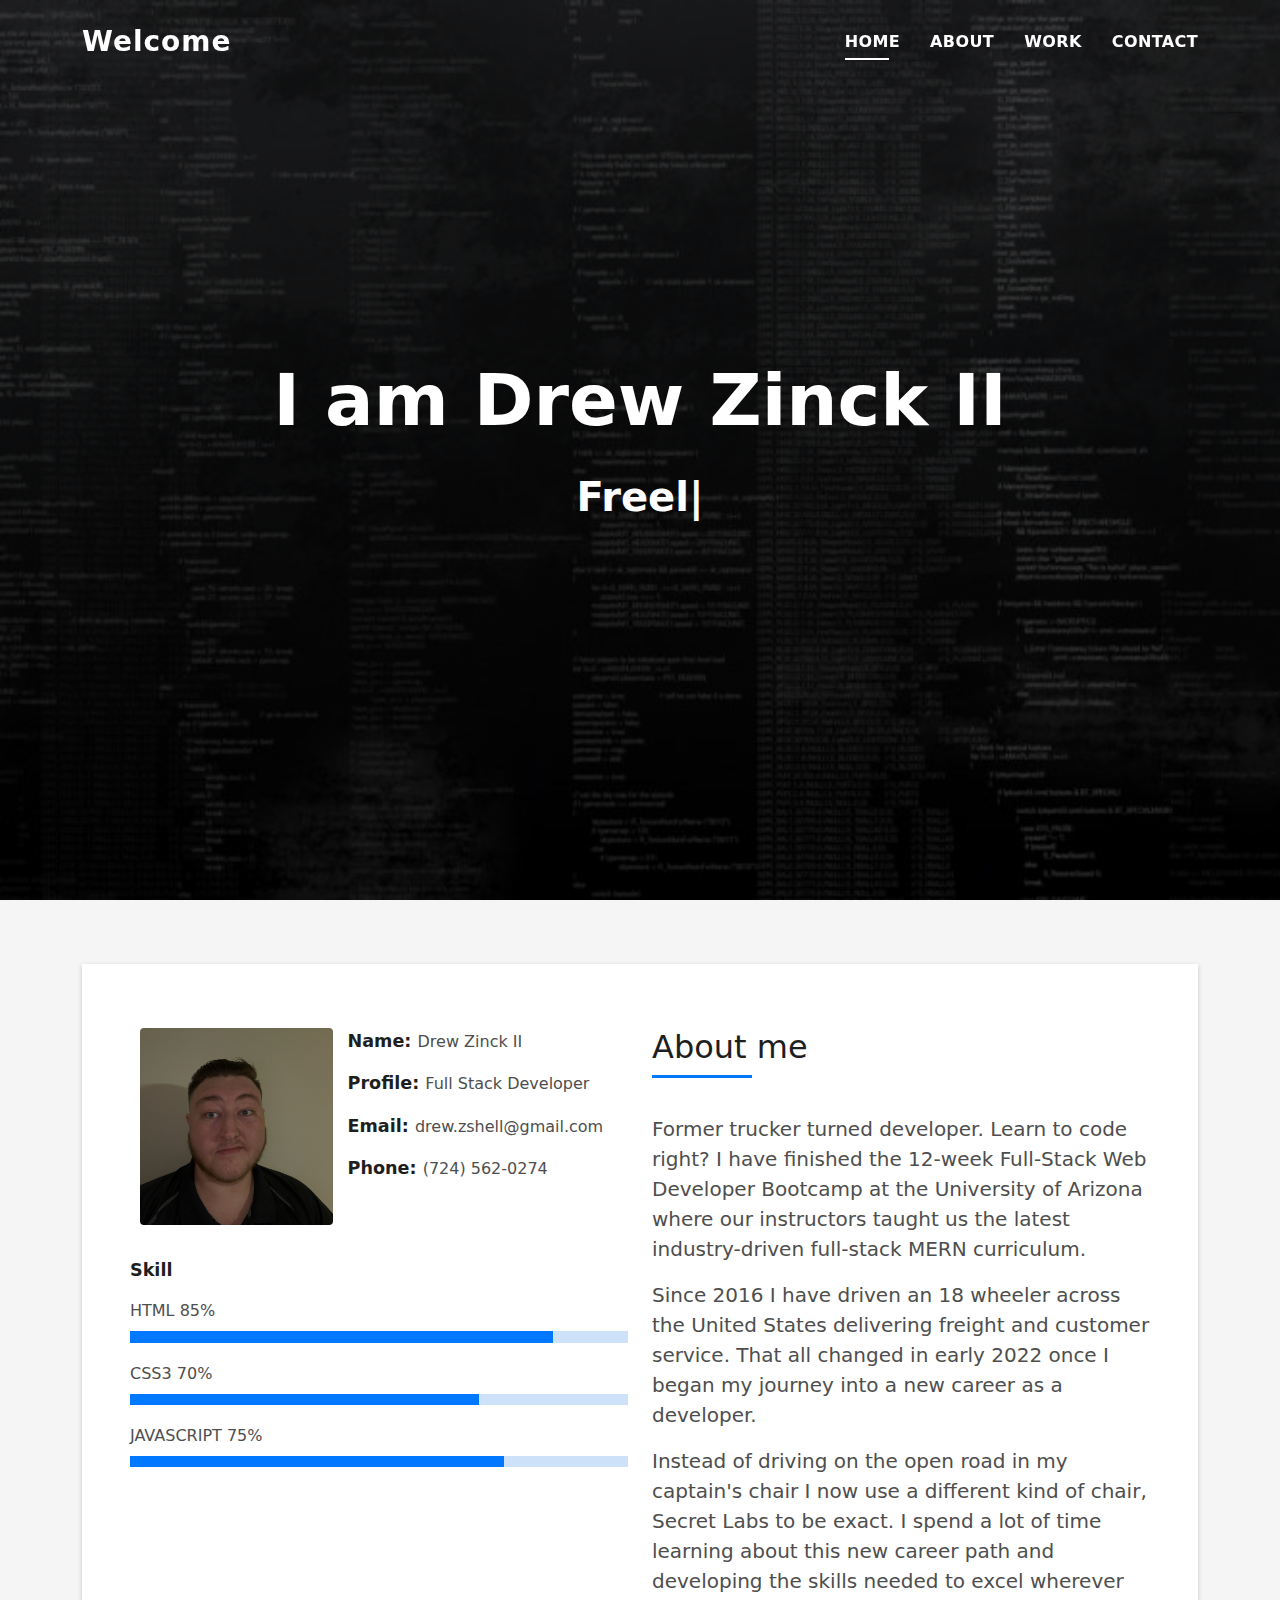
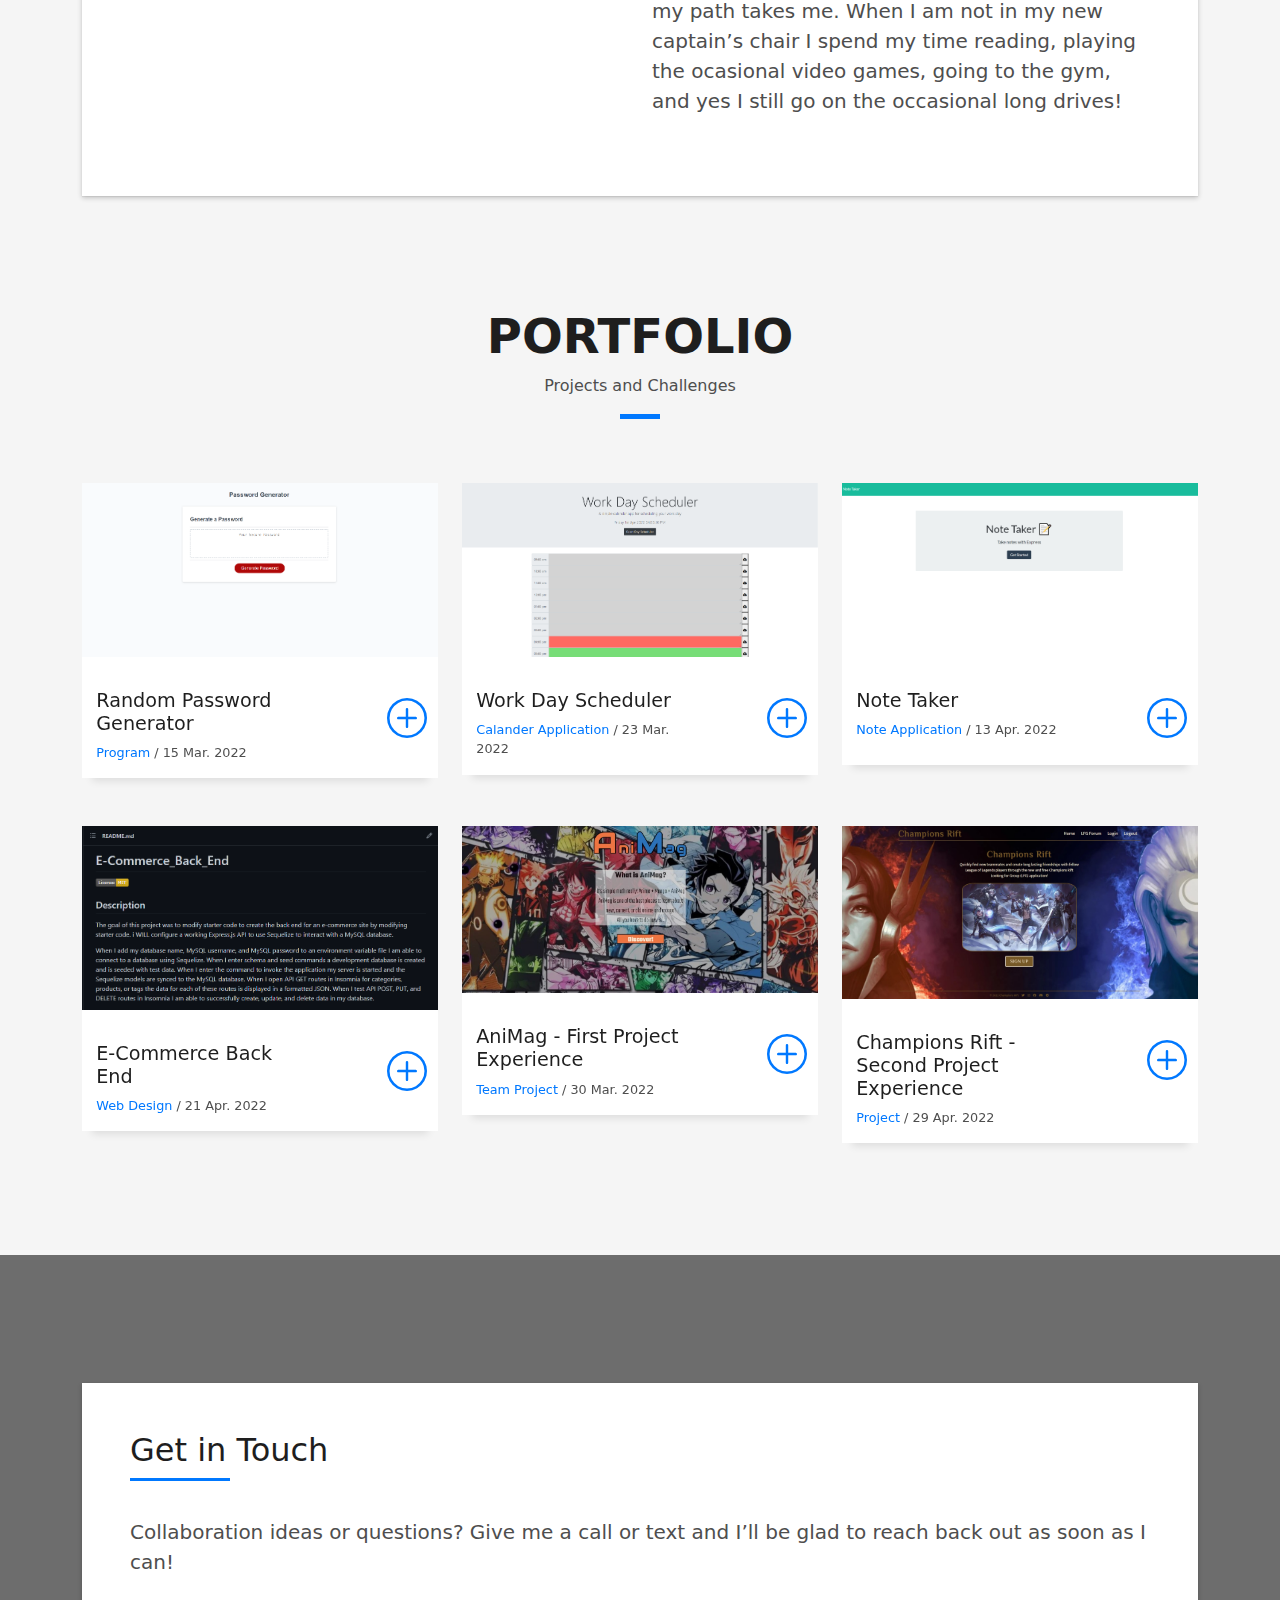
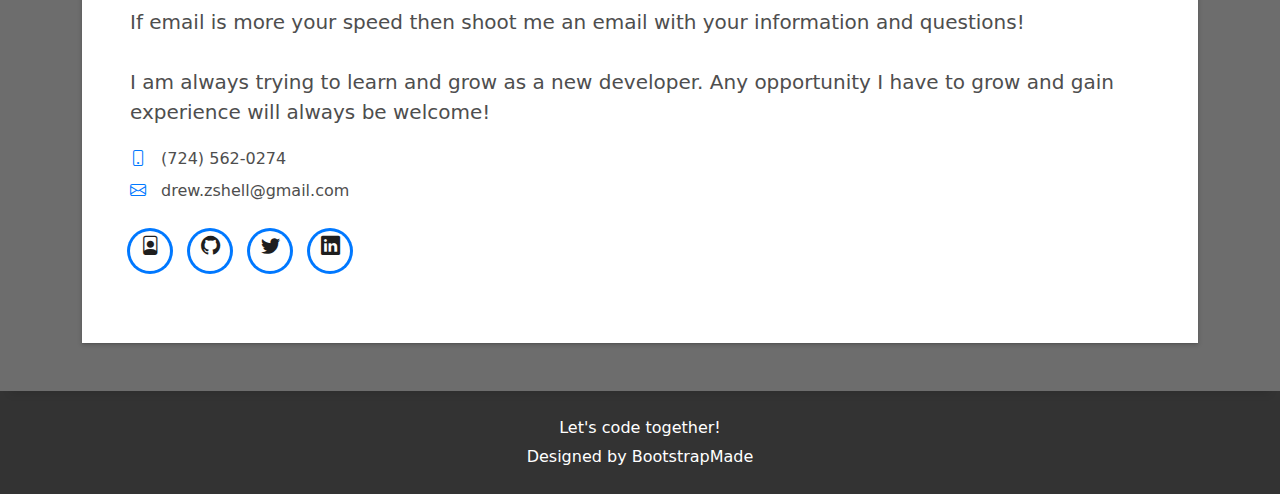
<file: index.html>
<!DOCTYPE html>
<html lang="en">
  <head>
    <meta charset="utf-8" />
    <meta content="width=device-width, initial-scale=1.0" name="viewport" />

    <title>Portfolio</title>
    <meta content="" name="description" />
    <meta content="" name="keywords" />

    <!-- Favicons -->
    <link href="assets/img/favicon.png" rel="icon" />
    <link href="assets/img/apple-touch-icon.png" rel="apple-touch-icon" />

    <!-- Vendor CSS Files -->
    <link
      href="assets/vendor/bootstrap/css/bootstrap.min.css"
      rel="stylesheet"
    />
    <link
      href="assets/vendor/bootstrap-icons/bootstrap-icons.css"
      rel="stylesheet"
    />
    <link
      href="assets/vendor/glightbox/css/glightbox.min.css"
      rel="stylesheet"
    />
    <link href="assets/vendor/swiper/swiper-bundle.min.css" rel="stylesheet" />

    <!-- Template Main CSS File -->
    <link href="assets/css/style.css" rel="stylesheet" />

    <!-- =======================================================
  * Template Name: DevFolio - v4.7.1
  * Template URL: https://bootstrapmade.com/devfolio-bootstrap-portfolio-html-template/
  * Author: BootstrapMade.com
  * License: https://bootstrapmade.com/license/
  ======================================================== -->
  </head>

  <body>
    <!-- ======= Header ======= -->
    <header id="header" class="fixed-top">
      <div class="container d-flex align-items-center justify-content-between">
        <h1 class="logo"><a href="index.html">Welcome</a></h1>
        <!-- Uncomment below if you prefer to use an image logo -->
        <!-- <a href="index.html" class="logo"><img src="assets/img/logo.png" alt="" class="img-fluid"></a>-->

        <nav id="navbar" class="navbar">
          <ul>
            <li><a class="nav-link scrollto active" href="#hero">Home</a></li>
            <li><a class="nav-link scrollto" href="#about">About</a></li>
            <li><a class="nav-link scrollto" href="#work">Work</a></li>
            <li><a class="nav-link scrollto" href="#contact">Contact</a></li>
          </ul>
          <i class="bi bi-list mobile-nav-toggle"></i>
        </nav>
        <!-- .navbar -->
      </div>
    </header>
    <!-- End Header -->

    <!-- ======= Hero Section ======= -->
    <div
      id="hero"
      class="hero route bg-image"
      style="background-image: url(assets/img/hero-bg.jpg)"
    >
      <div class="overlay-itro"></div>
      <div class="hero-content display-table">
        <div class="table-cell">
          <div class="container">
            <!--<p class="display-6 color-d">Hello, world!</p>-->
            <h1 class="hero-title mb-4">I am Drew Zinck II</h1>
            <p class="hero-subtitle">
              <span
                class="typed"
                data-typed-items="Freelancer, Designer, Developer, Googler"
              ></span>
            </p>
            <!-- <p class="pt-3"><a class="btn btn-primary btn js-scroll px-4" href="#about" role="button">Learn More</a></p> -->
          </div>
        </div>
      </div>
    </div>
    <!-- End Hero Section -->

    <main id="main">
      <!-- ======= About Section ======= -->
      <section id="about" class="about-mf sect-pt4 route">
        <div class="container">
          <div class="row">
            <div class="col-sm-12">
              <div class="box-shadow-full">
                <div class="row">
                  <div class="col-md-6">
                    <div class="row">
                      <div class="col-sm-6 col-md-5">
                        <div class="about-img">
                          <img
                            src="assets/img/myimage.jpg"
                            class="img-fluid rounded b-shadow-a"
                            alt=""
                          />
                        </div>
                      </div>
                      <div class="col-sm-6 col-md-7">
                        <div class="about-info">
                          <p>
                            <span class="title-s">Name: </span>
                            <span>Drew Zinck II</span>
                          </p>
                          <p>
                            <span class="title-s">Profile: </span>
                            <span>Full Stack Developer</span>
                          </p>
                          <p>
                            <span class="title-s">Email: </span>
                            <span>drew.zshell@gmail.com</span>
                          </p>
                          <p>
                            <span class="title-s">Phone: </span>
                            <span>(724) 562-0274</span>
                          </p>
                        </div>
                      </div>
                    </div>
                    <div class="skill-mf">
                      <p class="title-s">Skill</p>
                      <span>HTML</span> <span class="pull-right">85%</span>
                      <div class="progress">
                        <div
                          class="progress-bar"
                          role="progressbar"
                          style="width: 85%"
                          aria-valuenow="85"
                          aria-valuemin="0"
                          aria-valuemax="100"
                        ></div>
                      </div>
                      <span>CSS3</span> <span class="pull-right">70%</span>
                      <div class="progress">
                        <div
                          class="progress-bar"
                          role="progressbar"
                          style="width: 70%"
                          aria-valuenow="70"
                          aria-valuemin="0"
                          aria-valuemax="100"
                        ></div>
                      </div>
                      <span>JAVASCRIPT</span>
                      <span class="pull-right">75%</span>
                      <div class="progress">
                        <div
                          class="progress-bar"
                          role="progressbar"
                          style="width: 75%"
                          aria-valuenow="75"
                          aria-valuemin="0"
                          aria-valuemax="100"
                        ></div>
                      </div>
                    </div>
                  </div>
                  <div class="col-md-6">
                    <div class="about-me pt-4 pt-md-0">
                      <div class="title-box-2">
                        <h5 class="title-left">About me</h5>
                      </div>
                      <p class="lead">
                        Former trucker turned developer. Learn to code right? I
                        have finished the 12-week Full-Stack Web Developer
                        Bootcamp at the University of Arizona where our
                        instructors taught us the latest industry-driven
                        full-stack MERN curriculum.
                      </p>
                      <p class="lead">
                        Since 2016 I have driven an 18 wheeler across the United
                        States delivering freight and customer service. That all
                        changed in early 2022 once I began my journey into a new
                        career as a developer.
                      </p>
                      <p class="lead">
                        Instead of driving on the open road in my captain's
                        chair I now use a different kind of chair, Secret Labs
                        to be exact. I spend a lot of time learning about this
                        new career path and developing the skills needed to
                        excel wherever my path takes me. When I am not in my new
                        captain’s chair I spend my time reading, playing the
                        ocasional video games, going to the gym, and yes I still
                        go on the occasional long drives!
                      </p>
                    </div>
                  </div>
                </div>
              </div>
            </div>
          </div>
        </div>
      </section>
      <!-- End About Section -->

      <!-- ======= Portfolio Section ======= -->
      <section id="work" class="portfolio-mf sect-pt4 route">
        <div class="container">
          <div class="row">
            <div class="col-sm-12">
              <div class="title-box text-center">
                <h3 class="title-a">Portfolio</h3>
                <p class="subtitle-a">Projects and Challenges</p>
                <div class="line-mf"></div>
              </div>
            </div>
          </div>
          <div class="row">
            <div class="col-md-4">
              <div class="work-box">
                <a
                  href="assets/img/RandomPasswordGen.png"
                  data-gallery="portfolioGallery"
                  class="portfolio-lightbox"
                >
                  <div class="work-img">
                    <img
                      src="assets/img/RandomPasswordGen.png"
                      alt="RandomPasswordGen"
                      class="img-fluid"
                    />
                  </div>
                </a>
                <div class="work-content">
                  <div class="row">
                    <div class="col-sm-8">
                      <h2 class="w-title">Random Password Generator</h2>
                      <div class="w-more">
                        <span class="w-ctegory">Program</span> /
                        <span class="w-date">15 Mar. 2022</span>
                      </div>
                    </div>
                    <div class="col-sm-4">
                      <div class="w-like">
                        <a href="https://dlzinck.github.io/Password_Generator/">
                          <span class="bi bi-plus-circle"></span
                        ></a>
                      </div>
                    </div>
                  </div>
                </div>
              </div>
            </div>
            <div class="col-md-4">
              <div class="work-box">
                <a
                  href="assets/img/WorkDayScheduler.png"
                  data-gallery="portfolioGallery"
                  class="portfolio-lightbox"
                >
                  <div class="work-img">
                    <img
                      src="assets/img/WorkDayScheduler.png"
                      alt="WorkDayScheduler"
                      class="img-fluid"
                    />
                  </div>
                </a>
                <div class="work-content">
                  <div class="row">
                    <div class="col-sm-8">
                      <h2 class="w-title">Work Day Scheduler</h2>
                      <div class="w-more">
                        <span class="w-ctegory">Calander Application</span> /
                        <span class="w-date">23 Mar. 2022</span>
                      </div>
                    </div>
                    <div class="col-sm-4">
                      <div class="w-like">
                        <a href="https://dlzinck.github.io/Work_Day_Scheduler/">
                          <span class="bi bi-plus-circle"></span
                        ></a>
                      </div>
                    </div>
                  </div>
                </div>
              </div>
            </div>
            <div class="col-md-4">
              <div class="work-box">
                <a
                  href="assets/img/notetaker.png"
                  data-gallery="portfolioGallery"
                  class="portfolio-lightbox"
                >
                  <div class="work-img">
                    <img
                      src="assets/img/notetaker.png"
                      alt="NoteTakerApp"
                      class="img-fluid"
                    />
                  </div>
                </a>
                <div class="work-content">
                  <div class="row">
                    <div class="col-sm-8">
                      <h2 class="w-title">Note Taker</h2>
                      <div class="w-more">
                        <span class="w-ctegory">Note Application</span> /
                        <span class="w-date">13 Apr. 2022</span>
                      </div>
                    </div>
                    <div class="col-sm-4">
                      <div class="w-like">
                        <a href="https://afternoon-garden-55268.herokuapp.com/">
                          <span class="bi bi-plus-circle"></span
                        ></a>
                      </div>
                    </div>
                  </div>
                </div>
              </div>
            </div>
            <div class="col-md-4">
              <div class="work-box">
                <a
                  href="assets/img/e-commerce-back-end.jpg"
                  data-gallery="portfolioGallery"
                  class="portfolio-lightbox"
                >
                  <div class="work-img">
                    <img
                      src="assets/img/e-commerce-back-end.jpg"
                      alt="e-CommerceBackEnd"
                      class="img-fluid"
                    />
                  </div>
                </a>
                <div class="work-content">
                  <div class="row">
                    <div class="col-sm-8">
                      <h2 class="w-title">E-Commerce Back End</h2>
                      <div class="w-more">
                        <span class="w-ctegory">Web Design</span> /
                        <span class="w-date">21 Apr. 2022</span>
                      </div>
                    </div>
                    <div class="col-sm-4">
                      <div class="w-like">
                        <a
                          href="https://github.com/dlzinck/E-Commerce_Back_End"
                        >
                          <span class="bi bi-plus-circle"></span
                        ></a>
                      </div>
                    </div>
                  </div>
                </div>
              </div>
            </div>
            <div class="col-md-4">
              <div class="work-box">
                <a
                  href="assets/img/AniMag.jpg"
                  data-gallery="portfolioGallery"
                  class="portfolio-lightbox"
                >
                  <div class="work-img">
                    <img
                      src="assets/img/AniMag.jpg"
                      alt="AniMag"
                      class="img-fluid"
                    />
                  </div>
                </a>
                <div class="work-content">
                  <div class="row">
                    <div class="col-sm-8">
                      <h2 class="w-title">AniMag - First Project Experience</h2>
                      <div class="w-more">
                        <span class="w-ctegory">Team Project</span> /
                        <span class="w-date">30 Mar. 2022</span>
                      </div>
                    </div>
                    <div class="col-sm-4">
                      <div class="w-like">
                        <a href="https://supbake.github.io/group_project_one/">
                          <span class="bi bi-plus-circle"></span
                        ></a>
                      </div>
                    </div>
                  </div>
                </div>
              </div>
            </div>
            <div class="col-md-4">
              <div class="work-box">
                <a
                  href="assets/img/ChampionsRift.jpg"
                  data-gallery="portfolioGallery"
                  class="portfolio-lightbox"
                >
                  <div class="work-img">
                    <img
                      src="assets/img/ChampionsRift.jpg"
                      alt="ChampionsRift"
                      class="img-fluid"
                    />
                  </div>
                </a>
                <div class="work-content">
                  <div class="row">
                    <div class="col-sm-8">
                      <h2 class="w-title">
                        Champions Rift - Second Project Experience
                      </h2>
                      <div class="w-more">
                        <span class="w-ctegory">Project</span> /
                        <span class="w-date">29 Apr. 2022</span>
                      </div>
                    </div>
                    <div class="col-sm-4">
                      <div class="w-like">
                        <a href="https://lit-island-76239.herokuapp.com/">
                          <span class="bi bi-plus-circle"></span
                        ></a>
                      </div>
                    </div>
                  </div>
                </div>
              </div>
            </div>
          </div>
        </div>
      </section>
      <!-- End Portfolio Section -->

      <!-- ======= Contact Section ======= -->
      <section
        id="contact"
        class="paralax-mf footer-paralax bg-image sect-mt4 route"
        style="background-image: url(assets/img/Teabackground.webp)"
      >
        <div class="overlay-mf"></div>
        <div class="container">
          <div class="row">
            <div class="col-sm-12">
              <div class="contact-mf">
                <div id="contact" class="box-shadow-full">
                  <div class="row">
                    <div class="col-md-12">
                      <div class="title-box-2 pt-4 pt-md-0">
                        <h5 class="title-left">Get in Touch</h5>
                      </div>
                      <div class="more-info">
                        <p class="lead">
                          Collaboration ideas or questions? Give me a call or
                          text and I’ll be glad to reach back out as soon as I
                          can!
                          <br /><br />
                          If email is more your speed then shoot me an email
                          with your information and questions!
                          <br /><br />
                          I am always trying to learn and grow as a new
                          developer. Any opportunity I have to grow and gain
                          experience will always be welcome!
                        </p>
                        <ul class="list-ico">
                          <li>
                            <span class="bi bi-phone"></span> (724) 562-0274
                          </li>
                          <li>
                            <span class="bi bi-envelope"></span>
                            drew.zshell@gmail.com
                          </li>
                        </ul>
                      </div>
                      <div class="socials">
                        <ul>
                          <li>
                            <a
                              href="https://drive.google.com/file/d/1OsX-h8yp0KYSx10TUShkRfd5Tt-YgQtN/view?usp=sharing"
                              ><span class="ico-circle"
                                ><i class="bi bi-file-person"></i></span
                            ></a>
                          </li>
                          <li>
                            <a href="https://github.com/dlzinck"
                              ><span class="ico-circle"
                                ><i class="bi bi-github"></i></span
                            ></a>
                          </li>
                          <li>
                            <a href="https://twitter.com/DrewZshell"
                              ><span class="ico-circle"
                                ><i class="bi bi-twitter"></i></span
                            ></a>
                          </li>
                          <li>
                            <a href="https://www.linkedin.com/in/drewzinckii/"
                              ><span class="ico-circle"
                                ><i class="bi bi-linkedin"></i></span
                            ></a>
                          </li>
                        </ul>
                      </div>
                    </div>
                  </div>
                </div>
              </div>
            </div>
          </div>
        </div>
      </section>
      <!-- End Contact Section -->
    </main>
    <!-- End #main -->

    <!-- ======= Footer ======= -->
    <footer>
      <div class="container">
        <div class="row">
          <div class="col-sm-12">
            <div class="copyright-box">
              <p class="copyright">Let's code together!</p>
              <div class="credits">
                <!--
              All the links in the footer should remain intact.
              You can delete the links only if you purchased the pro version.
              Licensing information: https://bootstrapmade.com/license/
              Purchase the pro version with working PHP/AJAX contact form: https://bootstrapmade.com/buy/?theme=DevFolio
            -->
                Designed by
                <a href="https://bootstrapmade.com/">BootstrapMade</a>
              </div>
            </div>
          </div>
        </div>
      </div>
    </footer>
    <!-- End  Footer -->

    <div id="preloader"></div>
    <a
      href="#"
      class="back-to-top d-flex align-items-center justify-content-center"
      ><i class="bi bi-arrow-up-short"></i
    ></a>

    <!-- Vendor JS Files -->
    <script src="assets/vendor/purecounter/purecounter.js"></script>
    <script src="assets/vendor/bootstrap/js/bootstrap.bundle.min.js"></script>
    <script src="assets/vendor/glightbox/js/glightbox.min.js"></script>
    <script src="assets/vendor/swiper/swiper-bundle.min.js"></script>
    <script src="assets/vendor/typed.js/typed.min.js"></script>
    <script src="assets/vendor/php-email-form/validate.js"></script>

    <!-- Template Main JS File -->
    <script src="assets/js/main.js"></script>
  </body>
</html>
</file>
<file: assets/css/style.css>
/**
* Template Name: DevFolio - v4.7.1
* Template URL: https://bootstrapmade.com/devfolio-bootstrap-portfolio-html-template/
* Author: BootstrapMade.com
* License: https://bootstrapmade.com/license/
*/

/*--------------------------------------------------------------
# General
--------------------------------------------------------------*/
body {
    background-color: #f5f5f5;
    color: #4e4e4e;
}

h1,
h2,
h3,
h4,
h5,
h6 {
    color: #1e1e1e;
}

a {
    color: #1e1e1e;
    text-decoration: none;
    transition: all 0.5s ease-in-out;
}

a:hover {
    color: #0078ff;
    text-decoration: none;
    transition: all 0.5s ease-in-out;
}

.p-r {
    position: relative;
}

.color-a {
    text-decoration: none;
    color: #0078ff;
}

.color-d {
    color: #f5f5f5;
}

.color-text-a {
    text-decoration: none;
    color: #4e4e4e;
}

.box-shadow,
.card-blog,
.work-box,
.service-box,
.paralax-mf {
    box-shadow: 0 13px 8px -10px rgba(0, 0, 0, 0.1);
}

.box-shadow-a,
.button:hover {
    text-decoration: none;
    box-shadow: 0 0 0 4px #cde1f8;
}

.display-5 {
    font-size: 2.5rem;
    font-weight: 300;
    line-height: 1.1;
}

.display-6 {
    font-size: 2rem;
    font-weight: 300;
    line-height: 1.1;
}

.avatar {
    width: 32px;
    height: 32px;
    margin-right: 4px;
    overflow: hidden;
}

.bg-image {
    background-repeat: no-repeat;
    background-attachment: fixed;
    background-size: cover;
    background-position: center center;
}

@media (max-width: 1024px) {
    .bg-image {
        background-attachment: scroll;
    }
}

.overlay-mf {
    background-color: #333333;
}

.overlay-mf {
    position: absolute;
    top: 0;
    left: 0px;
    padding: 0;
    height: 100%;
    width: 100%;
    opacity: 0.7;
}

.paralax-mf {
    position: relative;
    padding: 8rem 0;
}

.display-table {
    width: 100%;
    height: 100%;
    display: table;
}

.table-cell {
    display: table-cell;
    vertical-align: middle;
}

/*--/ Sections /--*/
.sect-4 {
    padding: 4rem 0;
}

.sect-pt4 {
    padding-top: 4rem;
}

.sect-mt4 {
    margin-top: 4rem;
}

/*--/ Title s /--*/
.title-s {
    font-weight: 600;
    color: #1e1e1e;
    font-size: 1.1rem;
}

/*--/ Title A /--*/
.title-box {
    margin-bottom: 4rem;
}

.title-a {
    text-decoration: none;
    font-size: 3rem;
    font-weight: bold;
    text-transform: uppercase;
}

.subtitle-a {
    text-decoration: none;
    color: #4e4e4e;
}

.line-mf {
    width: 40px;
    height: 5px;
    background-color: #0078ff;
    margin: 0 auto;
}

/*--/ Title Left /--*/
.title-box-2 {
    margin-bottom: 3rem;
}

.title-left {
    font-size: 2rem;
    position: relative;
}

.title-left:before {
    content: "";
    position: absolute;
    height: 3px;
    background-color: #0078ff;
    width: 100px;
    bottom: -12px;
}

/*------/ Box /------*/
.box-pl2 {
    padding-left: 2rem;
}

.box-shadow-full {
    padding: 3rem 1.25rem;
    position: relative;
    background-color: #fff;
    margin-bottom: 3rem;
    z-index: 2;
    box-shadow: 0 1px 1px 0 rgba(0, 0, 0, 0.06), 0 2px 5px 0 rgba(0, 0, 0, 0.2);
}

@media (min-width: 768px) {
    .box-shadow-full {
        padding: 3rem;
    }
}

/*------/ Socials /------*/
.socials {
    padding: 1.5rem 0;
}

.socials ul li {
    display: inline-block;
}

.socials .ico-circle {
    height: 40px;
    width: 40px;
    font-size: 1.2rem;
    border-radius: 50%;
    line-height: 1.6;
    margin: 0 15px 0 0;
    box-shadow: 0 0 0 3px #0078ff;
    transition: all 500ms ease;
}

.socials .ico-circle:hover {
    background-color: #0078ff;
    color: #fff;
    box-shadow: 0 0 0 3px #cde1f8;
    transition: all 500ms ease;
}

/*------/ Ul resect /------*/
.ul-resect,
.widget-tags ul,
.widget-sidebar .list-sidebar,
.box-comments .list-comments,
.blog-wrapper .post-meta ul,
.list-ico,
.socials ul {
    list-style: none;
    padding-left: 0;
    margin-bottom: 0;
}

.list-ico {
    line-height: 2;
}

.list-ico span {
    color: #0078ff;
    margin-right: 10px;
}

/*------/ Ico Circle /------*/
.ico-circle {
    height: 100px;
    width: 100px;
    font-size: 2rem;
    border-radius: 50%;
    line-height: 1.55;
    margin: 0 auto;
    text-align: center;
    box-shadow: 0 0 0 10px #0078ff;
    display: block;
}

/*------/ Owl Carousel /------*/
.owl-theme .owl-dots {
    text-align: center;
    margin-top: 18px;
}

.owl-theme .owl-dots .owl-dot {
    display: inline-block;
}

.owl-theme .owl-dots .owl-dot span {
    width: 18px;
    height: 7px;
    margin: 5px 5px;
    background: #cde1f8;
    border: 0px solid #cde1f8;
    display: block;
    transition: all 0.6s ease-in-out;
    cursor: pointer;
}

.owl-theme .owl-dots .owl-dot:hover span {
    background-color: #cde1f8;
}

.owl-theme .owl-dots .owl-dot.active span {
    background-color: #1B1B1B;
    width: 25px;
}

/*--/ Scrolltop s /--*/
.scrolltop-mf {
    position: relative;
    display: none;
}

.scrolltop-mf span {
    z-index: 999;
    position: fixed;
    width: 42px;
    height: 42px;
    background-color: #0078ff;
    opacity: 0.7;
    font-size: 1.6rem;
    line-height: 1.5;
    text-align: center;
    color: #fff;
    top: auto;
    left: auto;
    right: 30px;
    bottom: 50px;
    cursor: pointer;
    border-radius: 50%;
}

/*--------------------------------------------------------------
  # Back to top button
  --------------------------------------------------------------*/
.back-to-top {
    position: fixed;
    visibility: hidden;
    opacity: 0;
    right: 15px;
    bottom: 15px;
    z-index: 996;
    background: #0078ff;
    width: 40px;
    height: 40px;
    border-radius: 50px;
    transition: all 0.4s;
}

.back-to-top i {
    font-size: 28px;
    color: #fff;
    line-height: 0;
}

.back-to-top:hover {
    background: #298eff;
    color: #fff;
}

.back-to-top.active {
    visibility: visible;
    opacity: 1;
}

/*------/ Prelaoder /------*/
#preloader {
    position: fixed;
    top: 0;
    left: 0;
    right: 0;
    bottom: 0;
    z-index: 9999;
    overflow: hidden;
    background: #fff;
}

#preloader:before {
    content: "";
    position: fixed;
    top: calc(50% - 30px);
    left: calc(50% - 30px);
    border: 6px solid #f2f2f2;
    border-top: 6px solid #0078ff;
    border-radius: 50%;
    width: 60px;
    height: 60px;
    -webkit-animation: animate-preloader 1s linear infinite;
    animation: animate-preloader 1s linear infinite;
}

@-webkit-keyframes animate-preloader {
    0% {
        transform: rotate(0deg);
    }

    100% {
        transform: rotate(360deg);
    }
}

@keyframes animate-preloader {
    0% {
        transform: rotate(0deg);
    }

    100% {
        transform: rotate(360deg);
    }
}

/*------/ Button /------*/
.button {
    display: inline-block;
    padding: 0.3rem 0.6rem;
    text-align: center;
    vertical-align: middle;
    -webkit-user-select: none;
    -moz-user-select: none;
    user-select: none;
    font-size: 1rem;
    border-radius: 0.3rem;
    border: 1px solid transparent;
    transition: all 500ms ease;
    cursor: pointer;
}

.button:focus {
    outline: 0;
}

.button:hover {
    background-color: #0062d3;
    color: #fff;
    transition: all 500ms ease;
}

.button-a {
    text-decoration: none;
    background-color: #0078ff;
    color: #fff;
    border-color: #cde1f8;
}

.button-big {
    padding: 0.9rem 2.3rem;
    font-size: 1.2rem;
}

.button-rouded {
    border-radius: 5rem;
}

.btn-lg {
    padding: 0.5rem 1rem;
    font-size: 1.25rem;
    line-height: 1.5;
    border-radius: 0.3rem;
}

/*--------------------------------------------------------------
  # Header
  --------------------------------------------------------------*/
#header {
    transition: all 0.5s;
    z-index: 997;
    padding: 20px 0;
}

#header .logo {
    font-size: 28px;
    margin: 0;
    padding: 0;
    font-weight: 600;
    letter-spacing: 1px;
}

#header .logo a {
    color: #fff;
}

#header .logo img {
    max-height: 40px;
}

#header.header-scrolled {
    background: rgba(0, 0, 0, 0.9);
    padding: 12px 0;
}

/*--------------------------------------------------------------
  # Navigation Menu
  --------------------------------------------------------------*/
/**
  * Desktop Navigation 
  */
.navbar {
    padding: 0;
}

.navbar ul {
    margin: 0;
    padding: 0;
    display: flex;
    list-style: none;
    align-items: center;
}

.navbar li {
    position: relative;
}

.navbar>ul>li {
    white-space: nowrap;
    padding: 10px 0 10px 30px;
}

.navbar a,
.navbar a:focus {
    display: flex;
    align-items: center;
    justify-content: space-between;
    color: #fff;
    font-size: 16px;
    font-weight: 600;
    padding: 0;
    white-space: nowrap;
    transition: 0.3s;
    letter-spacing: 0.4px;
    position: relative;
    text-transform: uppercase;
}

.navbar a i,
.navbar a:focus i {
    font-size: 12px;
    line-height: 0;
    margin-left: 5px;
}

.navbar>ul>li>a:before {
    content: "";
    position: absolute;
    width: 100%;
    height: 2px;
    bottom: -6px;
    left: 0;
    width: 0;
    background-color: #fff;
    visibility: hidden;
    transition: all 0.3s ease-in-out 0s;
}

.navbar a:hover:before,
.navbar li:hover>a:before,
.navbar .active:before {
    visibility: visible;
    width: 80%;
}

.navbar a:hover,
.navbar .active,
.navbar .active:focus,
.navbar li:hover>a {
    color: #fff;
}

.navbar .dropdown ul {
    display: block;
    position: absolute;
    left: 30px;
    top: calc(100% + 30px);
    margin: 0;
    padding: 10px 0;
    z-index: 99;
    opacity: 0;
    visibility: hidden;
    background: #fff;
    box-shadow: 0px 0px 30px rgba(127, 137, 161, 0.25);
    transition: 0.3s;
}

.navbar .dropdown ul li {
    min-width: 200px;
}

.navbar .dropdown ul a {
    padding: 10px 20px;
    font-size: 14px;
    text-transform: none;
    color: #4e4e4e;
}

.navbar .dropdown ul a i {
    font-size: 12px;
}

.navbar .dropdown ul a:hover,
.navbar .dropdown ul .active:hover,
.navbar .dropdown ul li:hover>a {
    color: #0078ff;
}

.navbar .dropdown:hover>ul {
    opacity: 1;
    top: 100%;
    visibility: visible;
}

.navbar .dropdown .dropdown ul {
    top: 0;
    left: calc(100% - 30px);
    visibility: hidden;
}

.navbar .dropdown .dropdown:hover>ul {
    opacity: 1;
    top: 0;
    left: 100%;
    visibility: visible;
}

@media (max-width: 1366px) {
    .navbar .dropdown .dropdown ul {
        left: -90%;
    }

    .navbar .dropdown .dropdown:hover>ul {
        left: -100%;
    }
}

/**
  * Mobile Navigation 
  */
.mobile-nav-toggle {
    color: #fff;
    font-size: 28px;
    cursor: pointer;
    display: none;
    line-height: 0;
    transition: 0.5s;
}

@media (max-width: 991px) {
    .mobile-nav-toggle {
        display: block;
    }

    .navbar ul {
        display: none;
    }
}

.navbar-mobile {
    position: fixed;
    overflow: hidden;
    top: 0;
    right: 0;
    left: 0;
    bottom: 0;
    background: rgba(78, 78, 78, 0.9);
    transition: 0.3s;
    z-index: 999;
}

.navbar-mobile .mobile-nav-toggle {
    position: absolute;
    top: 15px;
    right: 15px;
}

.navbar-mobile ul {
    display: block;
    position: absolute;
    top: 55px;
    right: 15px;
    bottom: 15px;
    left: 15px;
    padding: 10px 0;
    background-color: #fff;
    overflow-y: auto;
    transition: 0.3s;
}

.navbar-mobile>ul>li {
    padding: 0;
}

.navbar-mobile a:hover:before,
.navbar-mobile li:hover>a:before,
.navbar-mobile .active:before {
    visibility: hidden;
}

.navbar-mobile a,
.navbar-mobile a:focus {
    padding: 10px 20px;
    font-size: 15px;
    color: #4e4e4e;
}

.navbar-mobile a:hover,
.navbar-mobile .active,
.navbar-mobile li:hover>a {
    color: #0078ff;
}

.navbar-mobile .getstarted,
.navbar-mobile .getstarted:focus {
    margin: 15px;
}

.navbar-mobile .dropdown ul {
    position: static;
    display: none;
    margin: 10px 20px;
    padding: 10px 0;
    z-index: 99;
    opacity: 1;
    visibility: visible;
    background: #fff;
    box-shadow: 0px 0px 30px rgba(127, 137, 161, 0.25);
}

.navbar-mobile .dropdown ul li {
    min-width: 200px;
}

.navbar-mobile .dropdown ul a {
    padding: 10px 20px;
}

.navbar-mobile .dropdown ul a i {
    font-size: 12px;
}

.navbar-mobile .dropdown ul a:hover,
.navbar-mobile .dropdown ul .active:hover,
.navbar-mobile .dropdown ul li:hover>a {
    color: #0078ff;
}

.navbar-mobile .dropdown>.dropdown-active {
    display: block;
}

/*--------------------------------------------------------------
  # Hero Section
  --------------------------------------------------------------*/
.hero {
    height: 100vh;
    position: relative;
    color: #fff;
}

.hero .hero-content {
    text-align: center;
    position: absolute;
}

.hero .overlay-itro {
    background-color: rgba(0, 0, 0, 0.6);
    position: absolute;
    top: 0;
    left: 0px;
    padding: 0;
    height: 100%;
    width: 100%;
    opacity: 0.9;
}

.hero .hero-title {
    color: #fff;
    font-weight: 600;
    font-size: 3rem;
}

@media (min-width: 768px) {
    .hero .hero-title {
        font-size: 4.5rem;
    }
}

.hero .hero-subtitle {
    font-size: 1.5rem;
    font-weight: 600;
}

@media (min-width: 768px) {
    .hero .hero-subtitle {
        font-size: 2.5rem;
    }
}

.hero .text-slider-items {
    display: none;
}

.hero-single {
    height: 350px;
}

.hero-single .hero-content {
    margin-top: 30px;
}

.hero-single .hero-title {
    text-transform: uppercase;
    font-size: 3rem;
}

@media (min-width: 768px) {
    .hero-single .hero-title {
        font-size: 3.5rem;
    }
}

.hero-single .breadcrumb {
    background-color: transparent;
    color: #0078ff;
}

.hero-single .breadcrumb .breadcrumb-item:before {
    color: #cde1f8;
}

.hero-single .breadcrumb .breadcrumb-item.active {
    color: #cde1f8;
}

.hero-single .breadcrumb a {
    color: #fff;
}

/*--------------------------------------------------------------
  # About
  --------------------------------------------------------------*/
.about-mf .box-shadow-full {
    padding-top: 4rem;
    padding-bottom: 4rem;
}

.about-mf .about-img {
    margin-bottom: 2rem;
}

.about-mf .about-img img {
    margin-left: 10px;
}

@media (min-width: 767px) {
    .about-mf .box-pl2 {
        margin-top: 3rem;
        padding-left: 0rem;
    }
}

.skill-mf span {
    color: #4e4e4e;
}

.skill-mf .progress {
    background-color: #cde1f8;
    margin: 0.5rem 0 1.2rem 0;
    border-radius: 0;
    height: 0.7rem;
}

.skill-mf .progress .progress-bar {
    height: 0.7rem;
    background-color: #0078ff;
}

/*--------------------------------------------------------------
  # Portfolio
  --------------------------------------------------------------*/
.work-box {
    margin-bottom: 3rem;
    -webkit-backface-visibility: hidden;
    backface-visibility: hidden;
    background-color: #fff;
}

.work-box:hover img {
    transform: scale(1.3);
}

.work-img {
    display: block;
    overflow: hidden;
}

.work-img img {
    transition: all 1s;
}

.work-content {
    padding: 2rem 3% 1rem 4%;
}

.work-content .w-more {
    color: #4e4e4e;
    font-size: 0.8rem;
}

.work-content .w-more .w-ctegory {
    color: #0078ff;
}

.work-content .w-like {
    font-size: 2.5rem;
    color: #0078ff;
    float: right;
}

.work-content .w-like a {
    color: #0078ff;
}

.work-content .w-like .num-like {
    font-size: 0.7rem;
}

.w-title {
    font-size: 1.2rem;
}

/*--------------------------------------------------------------
  # Portfolio Details
  --------------------------------------------------------------*/
.portfolio-details {
    padding-top: 40px;
}

.portfolio-details .portfolio-details-slider img {
    width: 100%;
}

.portfolio-details .portfolio-details-slider .swiper-pagination {
    margin-top: 20px;
    position: relative;
}

.portfolio-details .portfolio-details-slider .swiper-pagination .swiper-pagination-bullet {
    width: 12px;
    height: 12px;
    background-color: #fff;
    opacity: 1;
    border: 1px solid #0078ff;
}

.portfolio-details .portfolio-details-slider .swiper-pagination .swiper-pagination-bullet-active {
    background-color: #0078ff;
}

.portfolio-details .portfolio-info {
    padding: 30px;
    box-shadow: 0px 0 30px rgba(78, 78, 78, 0.08);
}

.portfolio-details .portfolio-info h3 {
    font-size: 22px;
    font-weight: 700;
    margin-bottom: 20px;
    padding-bottom: 20px;
    border-bottom: 1px solid #eee;
}

.portfolio-details .portfolio-info ul {
    list-style: none;
    padding: 0;
    font-size: 15px;
}

.portfolio-details .portfolio-info ul li+li {
    margin-top: 10px;
}

.portfolio-details .portfolio-description {
    padding-top: 30px;
}

.portfolio-details .portfolio-description h2 {
    font-size: 26px;
    font-weight: 700;
    margin-bottom: 20px;
}

.portfolio-details .portfolio-description p {
    padding: 0;
}

/*--------------------------------------------------------------
  # Contact
  --------------------------------------------------------------*/
.footer-paralax {
    padding: 4rem 0 0 0;
}

.contact-mf {
    margin-top: 4rem;
}

@media (min-width: 767px) {
    .contact-mf .box-pl2 {
        margin-top: 3rem;
        padding-left: 0rem;
    }
}

/*--------------------------------------------------------------
  # Footer
  --------------------------------------------------------------*/
footer {
    text-align: center;
    color: #fff;
    padding: 25px 0;
    background: #333333;
}

footer .copyright {
    margin-bottom: 0.3rem;
}

footer .credits {
    margin-bottom: 0;
}

footer .credits a {
    color: #fff;
}
</file>
